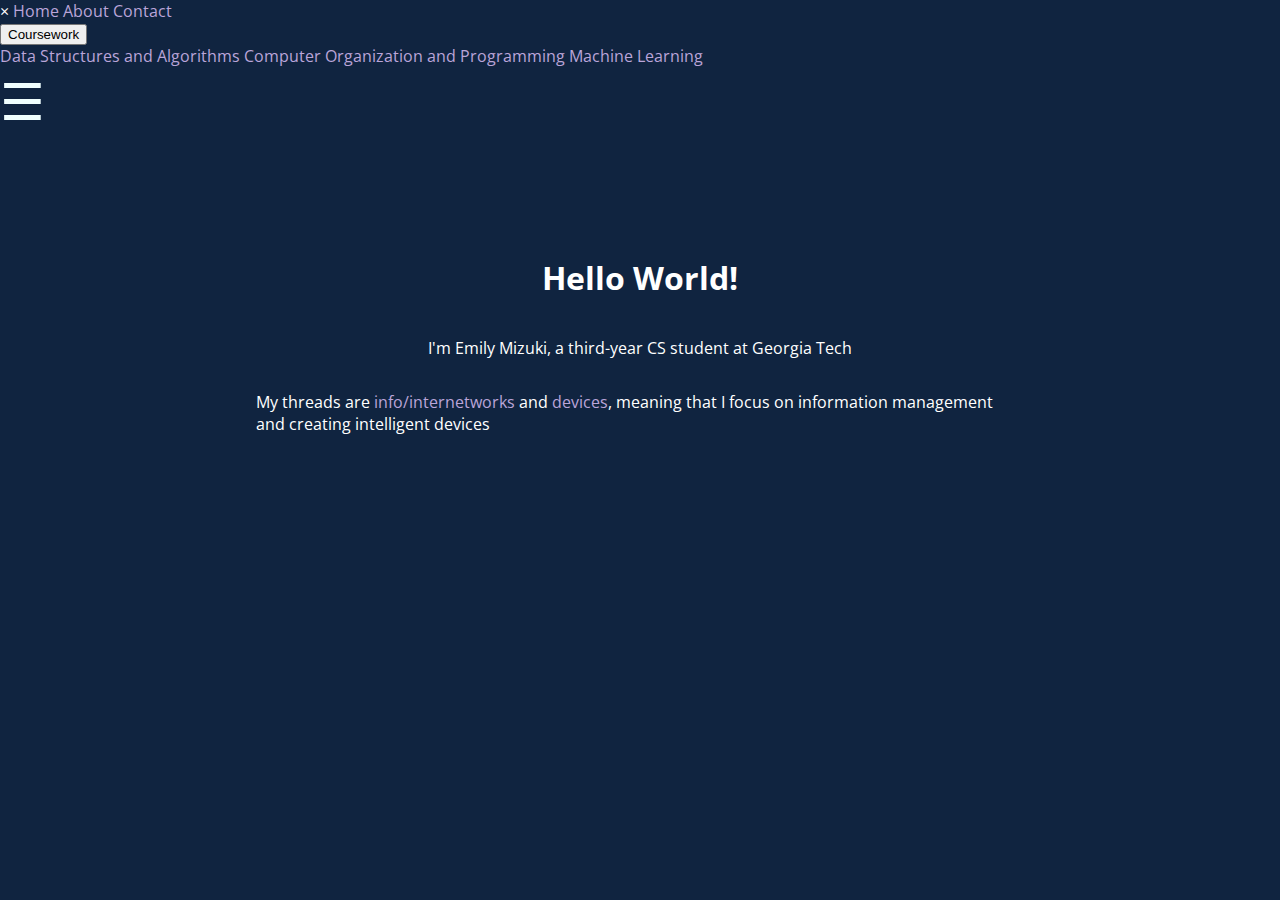
<file: index.html>
<!DOCTYPE html>
<html lang="en">
<head>
    <meta charset="UTF-8">
    <meta http-equiv="X-UA-Compatible" content="IE=edge">
    <meta name="viewport" content="width=device-width, initial-scale=1.0">

    <link rel="preconnect" href="https://fonts.googleapis.com">
    <link rel="preconnect" href="https://fonts.gstatic.com" crossorigin>
    <link href="https://fonts.googleapis.com/css2?family=Open+Sans&display=swap" rel="stylesheet">

    <!-- hello, fancy seeing you here ;p -->
    <title> Emily's Website &lt;3 </title> 

    <link rel="shortcut icon" type="image/png" href="images/konami.png"/>
    <link rel="stylesheet" href="style.css">

    <div id="mySidenav" class="sidenav">
        <a href="javascript:void(0)" class="closebtn" onclick="closeNav()">&times;</a>
        <a href="index.html">Home</a>
        <a href="about.html">About</a>
        <a href="index.html">Contact</a>
        <div class="dropdown">
            <button class="dropbtn">Coursework</button>
            <div class="dropdown-content">
              <a href="cs1332.html">Data Structures and Algorithms</a>
              <a href="cs2110.html">Computer Organization and Programming</a>
              <a href="cs4641.html">Machine Learning</a>
            </div>
          </div>
    
      </div>

      <span style="font-size:50px;cursor:pointer;color:azure" onclick="openNav()">&#9776;</span>

      <script>
        function openNav() {
          document.getElementById("mySidenav").style.width = "250px";
          document.getElementById("main").style.marginLeft = "250px";
        }
        
        function closeNav() {
          document.getElementById("mySidenav").style.width = "0";
          document.getElementById("main").style.marginLeft= "0";
        }

        </script>


</head>

<body>
    <section> 
        <h1> Hello World!</h1>
        <p> I'm Emily Mizuki, a third-year CS student at Georgia Tech </p>
        <p> My threads are <a href = "https://www.cc.gatech.edu/academics/threads/information-internetworks" target="_blank">info/internetworks</a> and 
            <a href = "https://www.cc.gatech.edu/academics/threads/devices" target="_blank">devices</a>, meaning that I focus on information management and creating intelligent devices</p>
    </section>
    
</body>
</html>
</file>
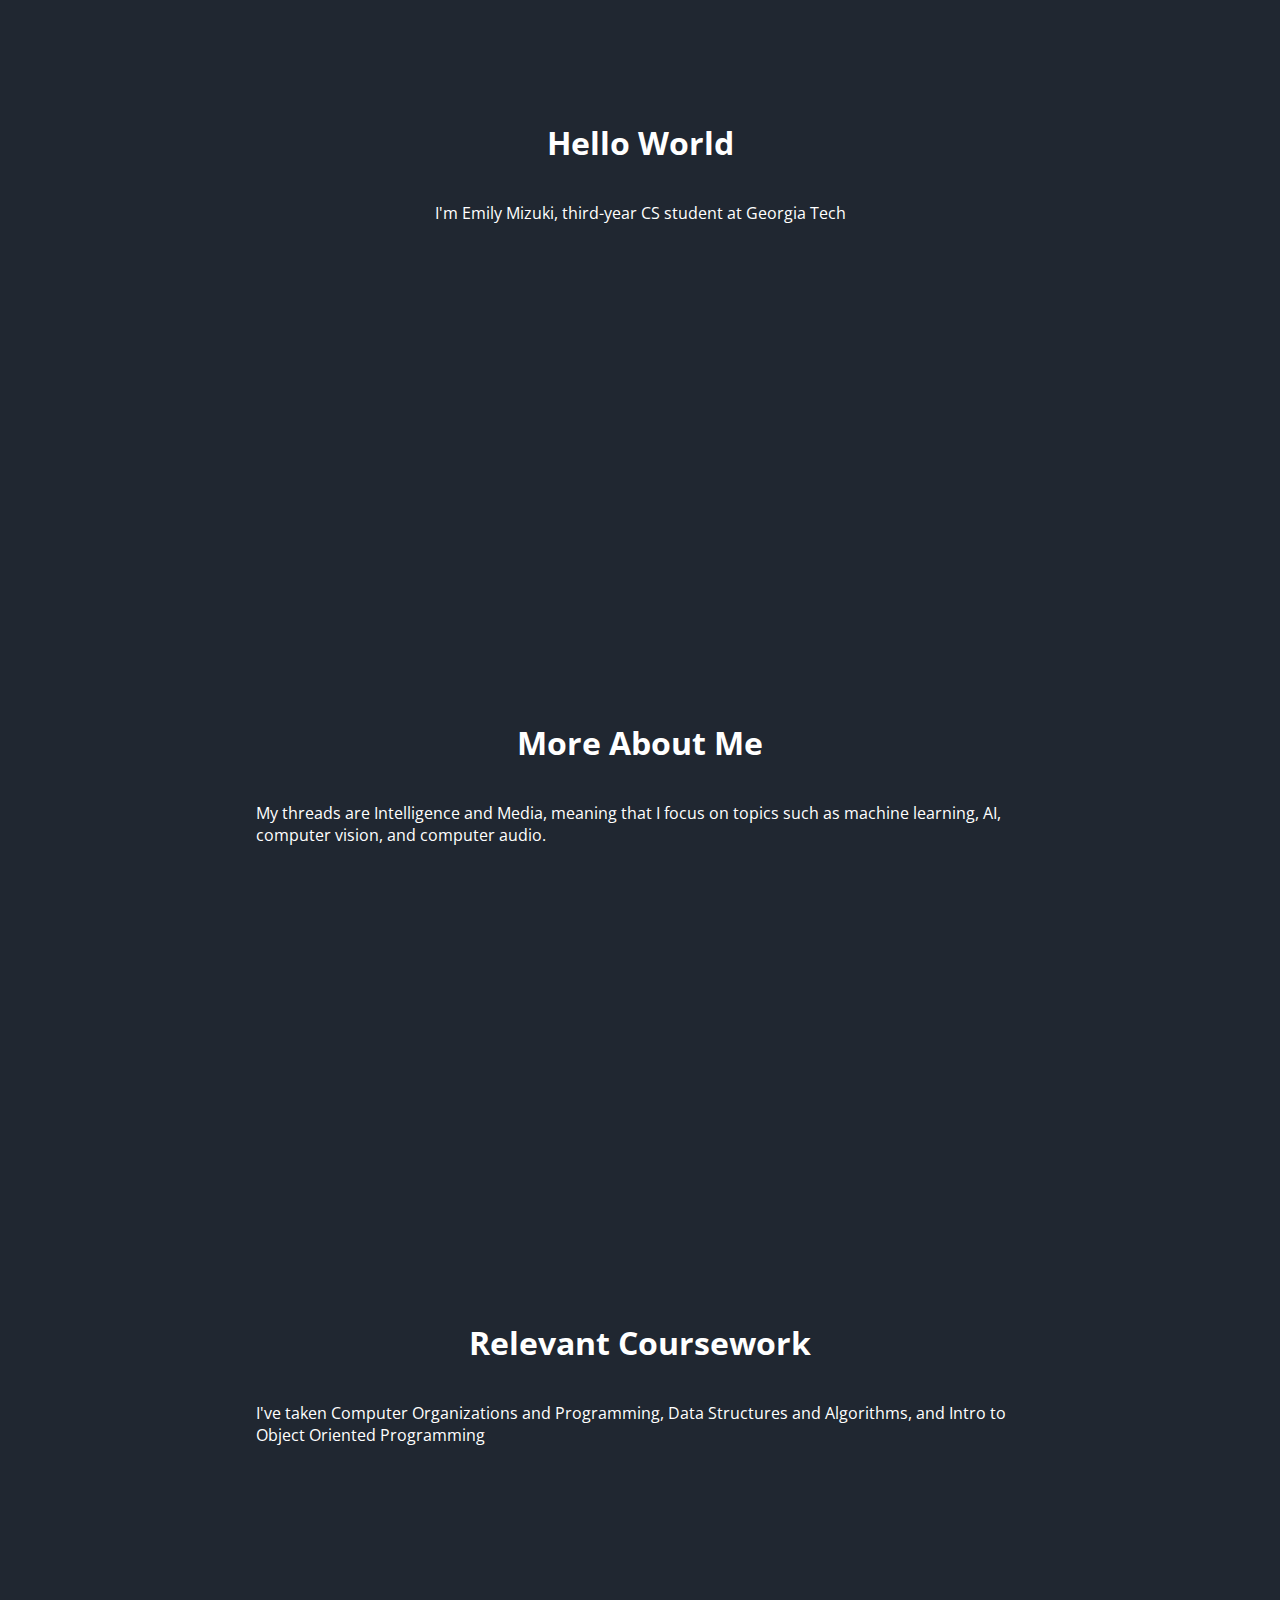
<file: personalWebsite/index.html>
<!DOCTYPE html>
<html lang="en">
<head>
    <meta charset="UTF-8">
    <meta http-equiv="X-UA-Compatible" content="IE=edge">
    <meta name="viewport" content="width=device-width, initial-scale=1.0">

    <link rel="preconnect" href="https://fonts.googleapis.com">
<link rel="preconnect" href="https://fonts.gstatic.com" crossorigin>
<link href="https://fonts.googleapis.com/css2?family=Open+Sans&display=swap" rel="stylesheet">

    <!-- reads as "Emily's Website <3"-->
    <title> Emily's Website &lt;3 </title> 

    <link rel="shortcut icon" type="image/png" href="images/konami.png"/>

    <style> 
        body {
            margin: 0;
            font-family: 'Open Sans', sans-serif;
            color: white;
            background: #202731;
        }
        section {
            position: relative;
            display: flex;
            flex-direction: column;
            align-items: center;
            min-height: 400px;
            padding: 100px 20vw;
        }
        .curve {
            position: absolute;
            height: 225px;
            width: 100%;
            bottom: 0;
        }

    </style>
</head>

<body>
    <section> 
        <h1> Hello World </h1>
        <p> I'm Emily Mizuki, third-year CS student at Georgia Tech </p>
        <div class="curve"> </div>
    </section>

    <section> 
        <h1> More About Me </h1>
        <p> My threads are Intelligence and Media, meaning that I focus on topics such as machine learning, AI, computer vision, and computer audio.</p>
        <div class="curve"> </div>
    </section>

    <section> 
        <h1> Relevant Coursework</h1>
        <p> I've taken Computer Organizations and Programming, Data Structures and Algorithms, and Intro to Object Oriented Programming</p>
        <div class="curve"> </div>
    </section>
</body>
</html>
</file>
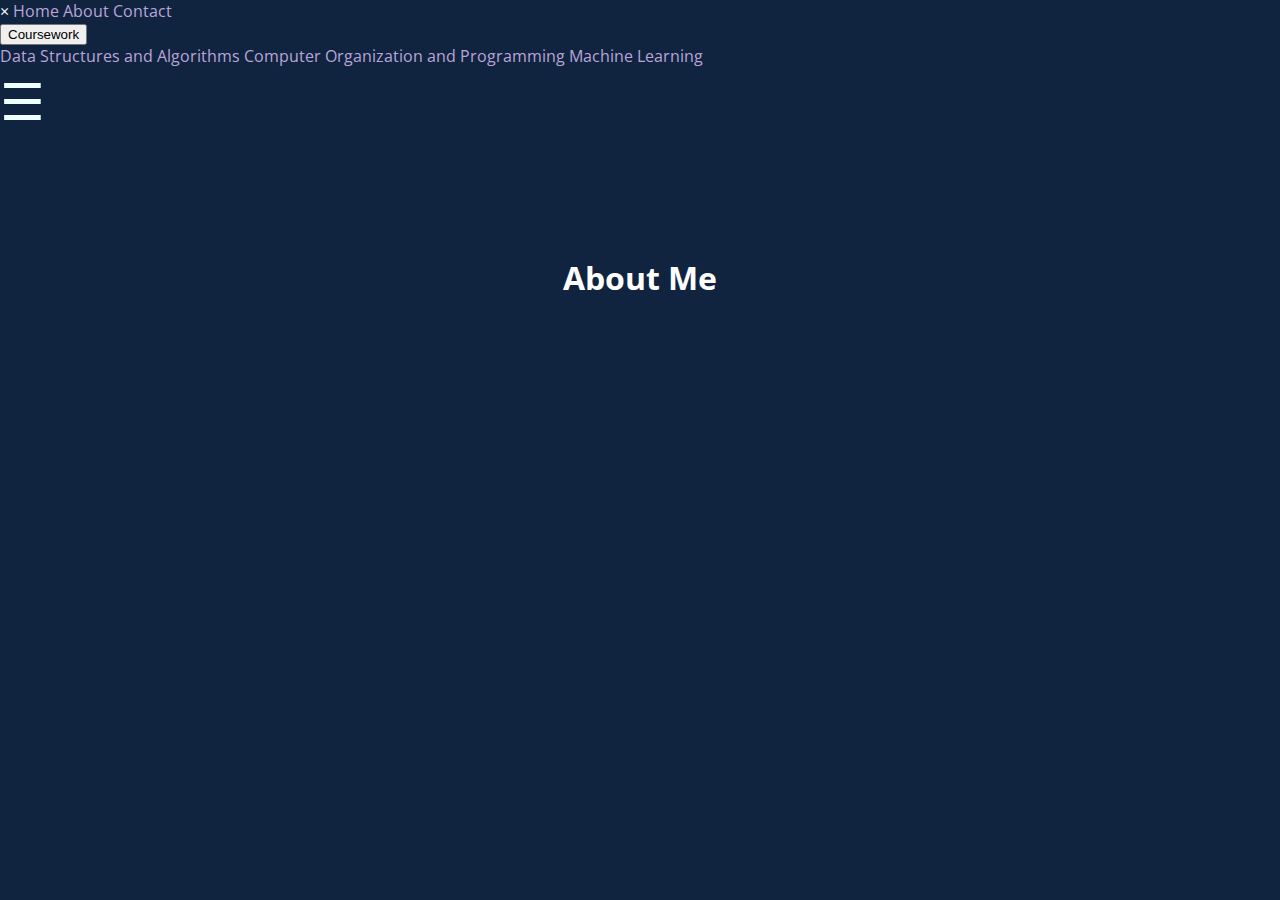
<file: about.html>
<!DOCTYPE html>
<html lang="en">
<head>
    <meta charset="UTF-8">
    <meta http-equiv="X-UA-Compatible" content="IE=edge">
    <meta name="viewport" content="width=device-width, initial-scale=1.0">

    <link rel="preconnect" href="https://fonts.googleapis.com">
    <link rel="preconnect" href="https://fonts.gstatic.com" crossorigin>
    <link href="https://fonts.googleapis.com/css2?family=Open+Sans&display=swap" rel="stylesheet">

    <link rel="shortcut icon" type="image/png" href="images/konami.png"/>
    <link rel="stylesheet" href="style.css">

    <div id="mySidenav" class="sidenav">
        <a href="javascript:void(0)" class="closebtn" onclick="closeNav()">&times;</a>
        <a href="index.html">Home</a>
        <a href="index.html">About</a>
        <a href="index.html">Contact</a>
        <div class="dropdown">
            <button class="dropbtn">Coursework</button>
            <div class="dropdown-content">
              <a href="cs1332.html">Data Structures and Algorithms</a>
              <a href="cs2110.html">Computer Organization and Programming</a>
              <a href="cs4641.html">Machine Learning</a>
            </div>
          </div>
      </div>

      <span style="font-size:50px;cursor:pointer;color:azure" onclick="openNav()">&#9776;</span>

      <script>
        function openNav() {
          document.getElementById("mySidenav").style.width = "250px";
          document.getElementById("main").style.marginLeft = "250px";
        }
        
        function closeNav() {
          document.getElementById("mySidenav").style.width = "0";
          document.getElementById("main").style.marginLeft= "0";
        }
        </script>

    <title>About</title>
</head>

<body>
    <section> 
        <h1>About Me</h1>
 
    </section>
    
</body>
</html>
</file>
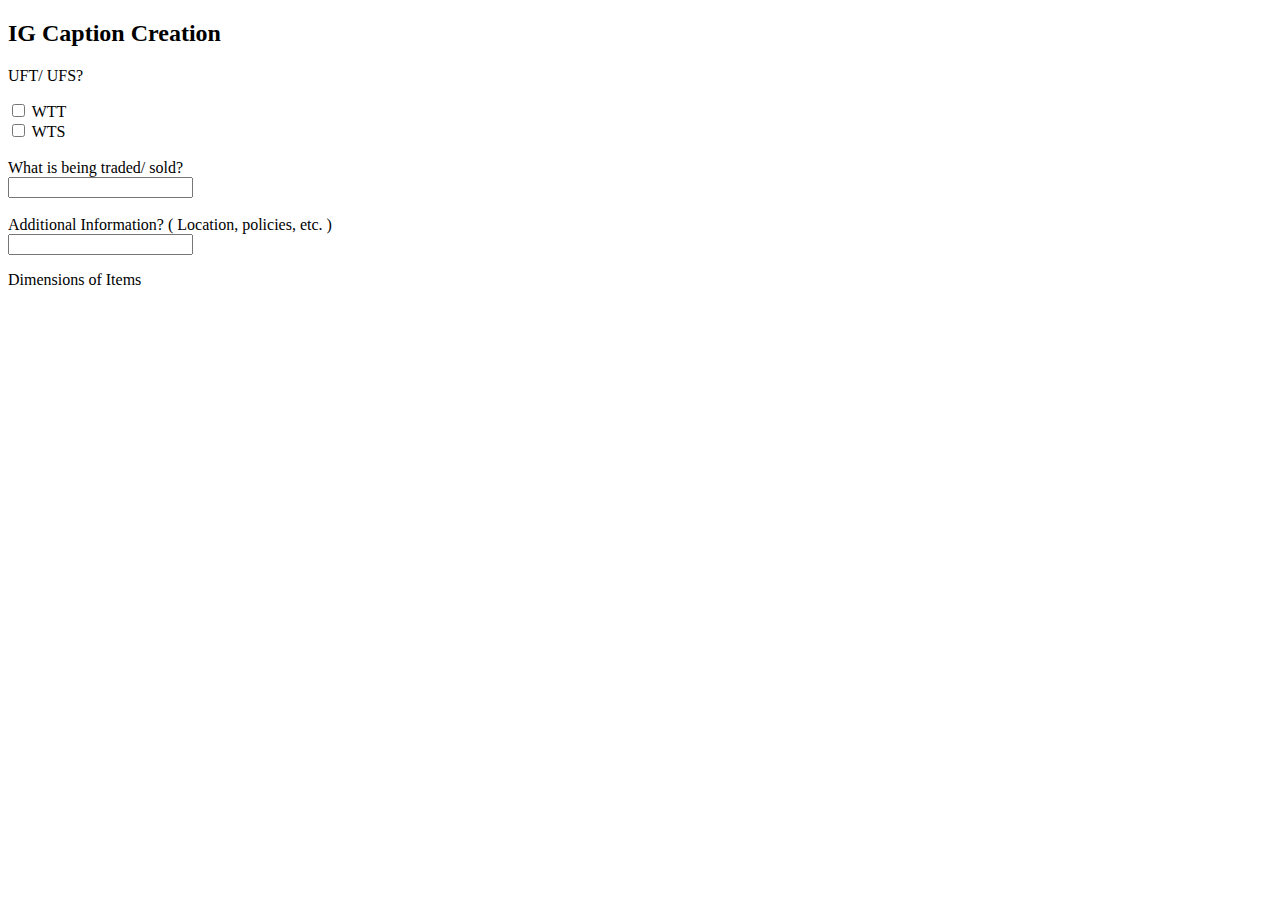
<file: captionform.html>
<!DOCTYPE html>
<meta charset="UTF-8">
<head>
    <meta http-equiv="X-UA-Compatible" content="IE=edge">
    <meta name="viewport" content="width=device-width, initial-scale=1.0">

    <link rel="preconnect" href="https://fonts.googleapis.com">
    <link rel="preconnect" href="https://fonts.gstatic.com" crossorigin>
    <link href="https://fonts.googleapis.com/css2?family=Open+Sans&display=swap" rel="stylesheet">

       <link rel="shortcut icon" type="image/png" href="images/konami.png"/>

    <title> Caption Generator </title> 
</head>

<body>
    <form>
        <h2> IG Caption Creation</h2>

        <p> UFT/ UFS?</p>
        <input type="checkbox" id="uft" name="uft">
        <label for="uft"> WTT</label><br>
        <input type="checkbox" id="ufs" name="ufs">
        <label for="ufs"> WTS</label><br><br>

        <label for="capname">What is being traded/ sold? </label><br>
        <input type="text" id="capname" name="capname"><br><br>

        <label for="addinfo"> Additional Information? &#40 Location, policies, etc. &#41 </label><br>
        <input type="text" id="addinfo" name="addinfo"><br>

        <p> Dimensions of Items</p>
    </form>
</body>
</html>
</file>
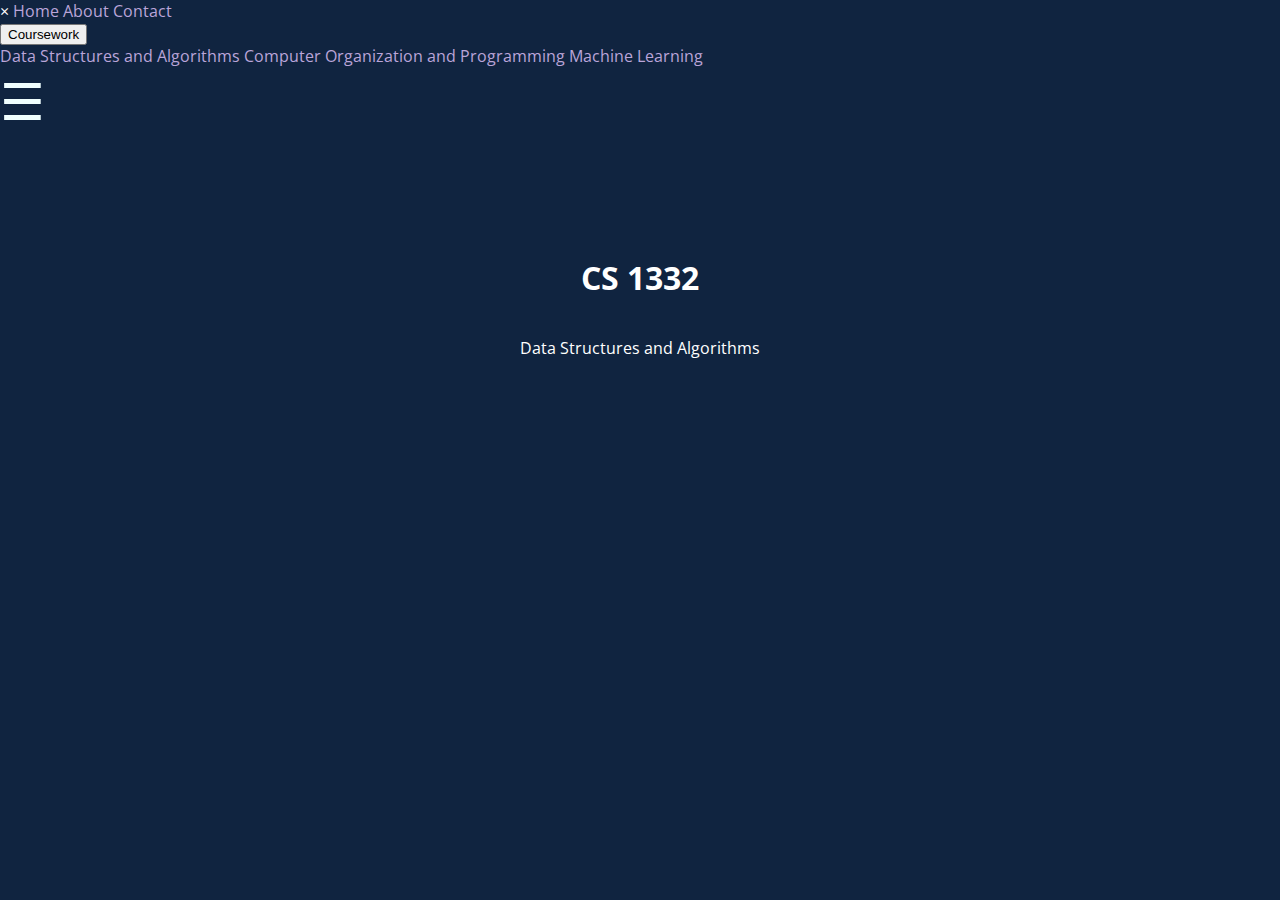
<file: cs1332.html>
<!DOCTYPE html>
<html lang="en">
<head>
    <meta charset="UTF-8">
    <meta http-equiv="X-UA-Compatible" content="IE=edge">
    <meta name="viewport" content="width=device-width, initial-scale=1.0">

    <link rel="preconnect" href="https://fonts.googleapis.com">
    <link rel="preconnect" href="https://fonts.gstatic.com" crossorigin>
    <link href="https://fonts.googleapis.com/css2?family=Open+Sans&display=swap" rel="stylesheet">

    <link rel="shortcut icon" type="image/png" href="images/konami.png"/>
    <link rel="stylesheet" href="style.css">

    <div id="mySidenav" class="sidenav">
        <a href="javascript:void(0)" class="closebtn" onclick="closeNav()">&times;</a>
        <a href="index.html">Home</a>
        <a href="about.html">About</a>
        <a href="index.html">Contact</a>
        <div class="dropdown">
            <button class="dropbtn">Coursework</button>
            <div class="dropdown-content">
              <a href="cs1332.html">Data Structures and Algorithms</a>
              <a href="cs2110.html">Computer Organization and Programming</a>
              <a href="cs4641.html">Machine Learning</a>
            </div>
          </div>
    
      </div>

      <span style="font-size:50px;cursor:pointer;color:azure" onclick="openNav()">&#9776;</span>

      <script>
        function openNav() {
          document.getElementById("mySidenav").style.width = "250px";
          document.getElementById("main").style.marginLeft = "250px";
        }
        
        function closeNav() {
          document.getElementById("mySidenav").style.width = "0";
          document.getElementById("main").style.marginLeft= "0";
        }

        </script>

    <title>CS 1332: Data Structures and Algorithms</title>
</head>

<body>
    <section> 
        <h1>CS 1332</h1>
        <p>Data Structures and Algorithms</p>
    </section>
    
</body>
</html>
</file>
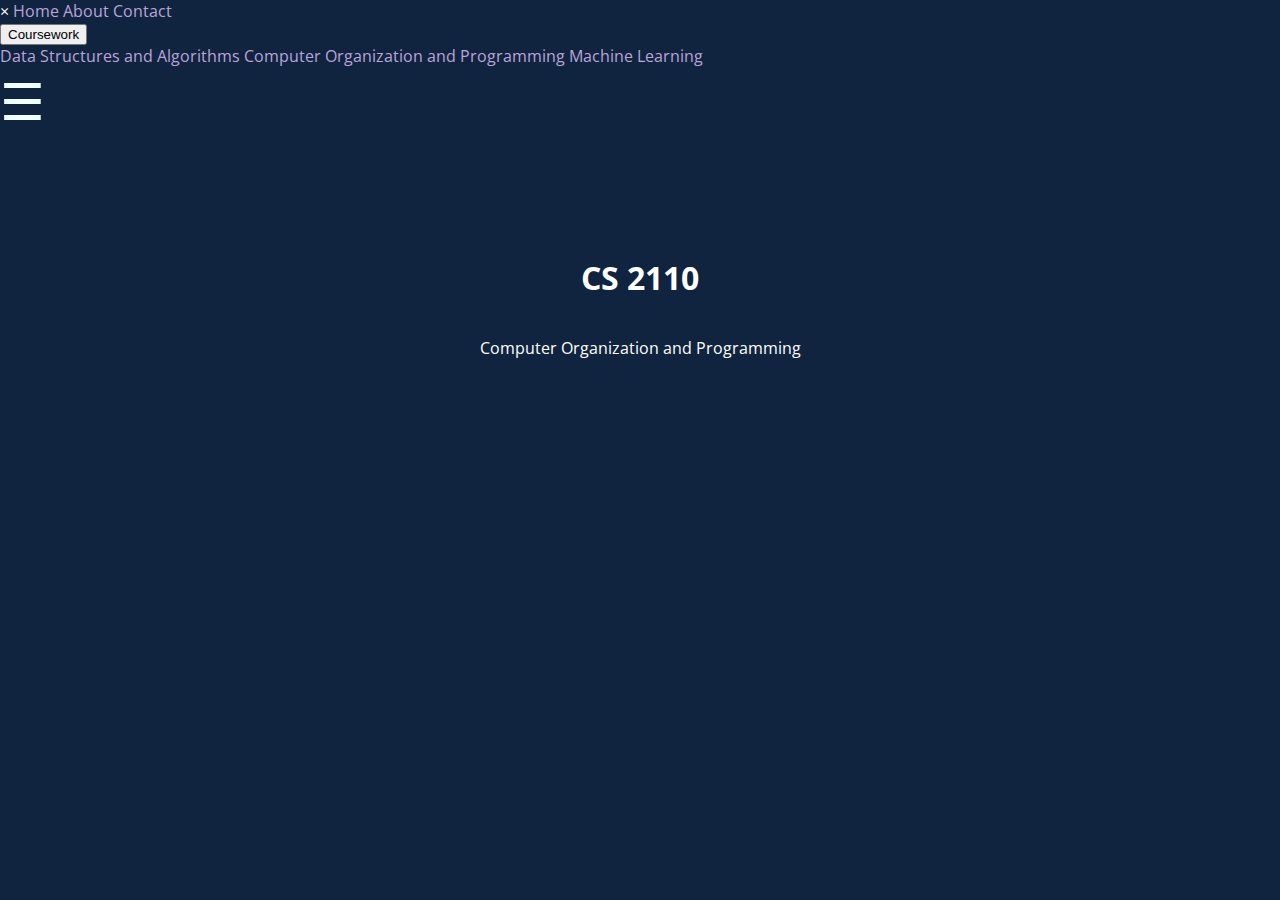
<file: cs2110.html>
<!DOCTYPE html>
<html lang="en">
<head>
    <meta charset="UTF-8">
    <meta http-equiv="X-UA-Compatible" content="IE=edge">
    <meta name="viewport" content="width=device-width, initial-scale=1.0">

    <link rel="preconnect" href="https://fonts.googleapis.com">
    <link rel="preconnect" href="https://fonts.gstatic.com" crossorigin>
    <link href="https://fonts.googleapis.com/css2?family=Open+Sans&display=swap" rel="stylesheet">

    <link rel="shortcut icon" type="image/png" href="images/konami.png"/>
    <link rel="stylesheet" href="style.css">

    <div id="mySidenav" class="sidenav">
        <a href="javascript:void(0)" class="closebtn" onclick="closeNav()">&times;</a>
        <a href="index.html">Home</a>
        <a href="index.html">About</a>
        <a href="index.html">Contact</a>
        <div class="dropdown">
            <button class="dropbtn">Coursework</button>
            <div class="dropdown-content">
              <a href="cs1332.html">Data Structures and Algorithms</a>
              <a href="cs2110.html">Computer Organization and Programming</a>
              <a href="cs4641.html">Machine Learning</a>
            </div>
          </div>
      </div>

      <span style="font-size:50px;cursor:pointer;color:azure" onclick="openNav()">&#9776;</span>

      <script>
        function openNav() {
          document.getElementById("mySidenav").style.width = "250px";
          document.getElementById("main").style.marginLeft = "250px";
        }
        
        function closeNav() {
          document.getElementById("mySidenav").style.width = "0";
          document.getElementById("main").style.marginLeft= "0";
        }
        </script>

    <title>CS 2110: Computer Organization and Programming</title>
</head>

<body>
    <section> 
        <h1>CS 2110</h1>
        <p>Computer Organization and Programming</p>
    </section>
    
</body>
</html>
</file>
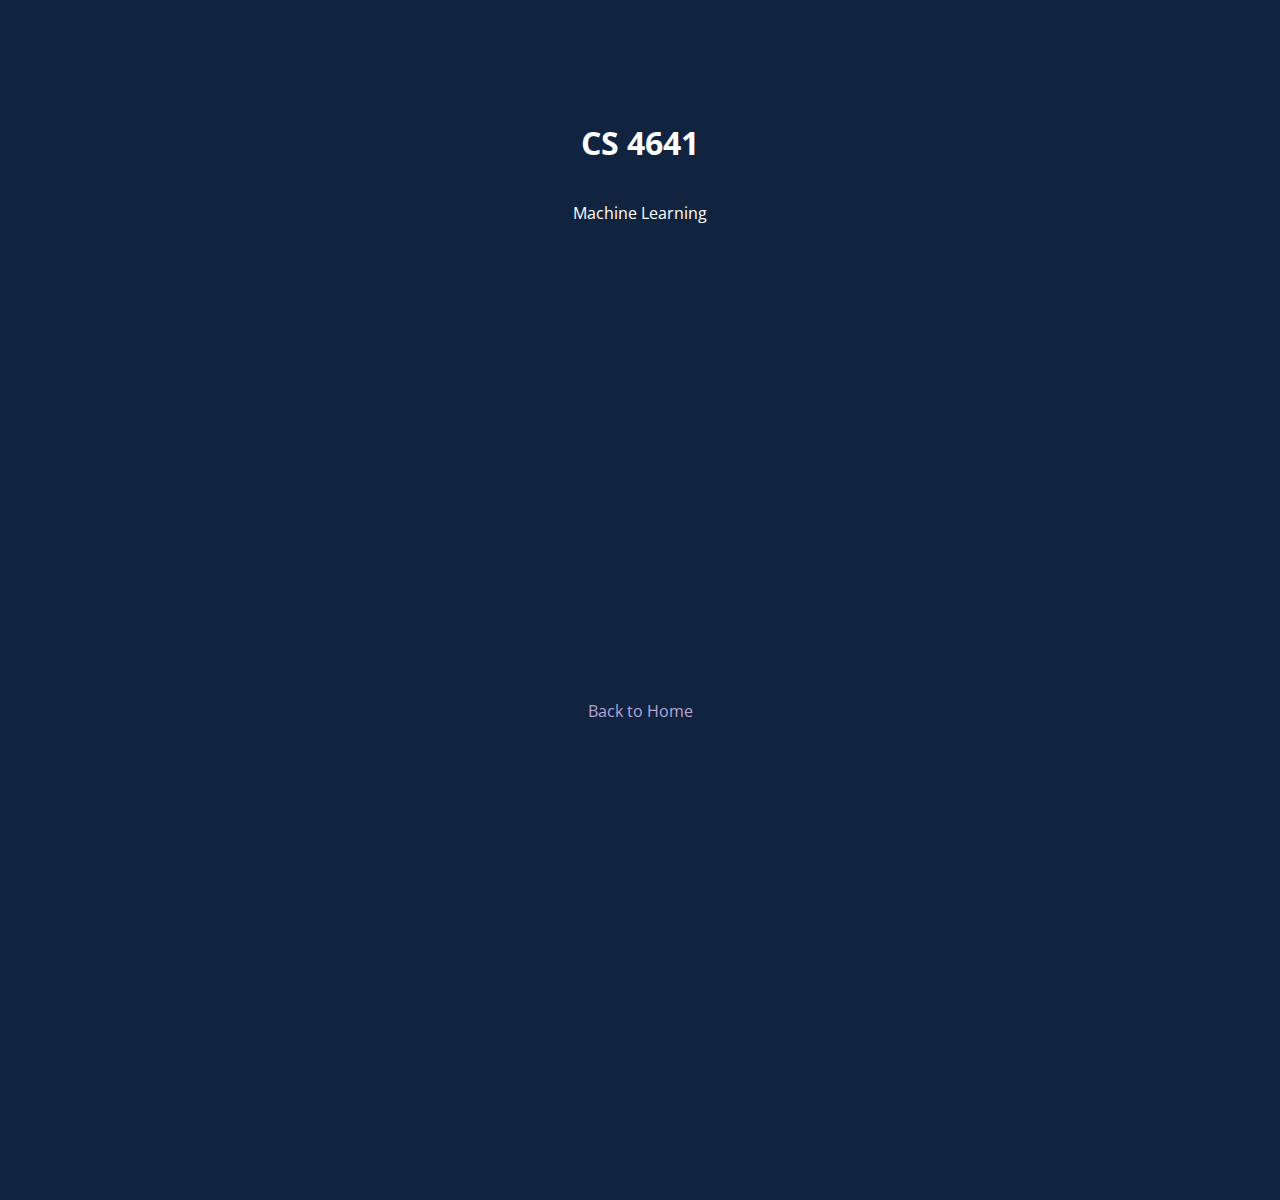
<file: cs4641.html>
<!DOCTYPE html>
<html lang="en">
<head>
    <meta charset="UTF-8">
    <meta http-equiv="X-UA-Compatible" content="IE=edge">
    <meta name="viewport" content="width=device-width, initial-scale=1.0">

    <link rel="preconnect" href="https://fonts.googleapis.com">
    <link rel="preconnect" href="https://fonts.gstatic.com" crossorigin>
    <link href="https://fonts.googleapis.com/css2?family=Open+Sans&display=swap" rel="stylesheet">

    <link rel="shortcut icon" type="image/png" href="images/konami.png"/>
    <link rel="stylesheet" href="style.css">

    <title>CS 4641: Machine Learning</title>
</head>

<body>
    <section> 
        <h1>CS 4641</h1>
        <p>Machine Learning</p>
    </section>

    <section>
        <a href="index.html"> Back to Home</a>
    </section>
    
</body>
</html>
</file>
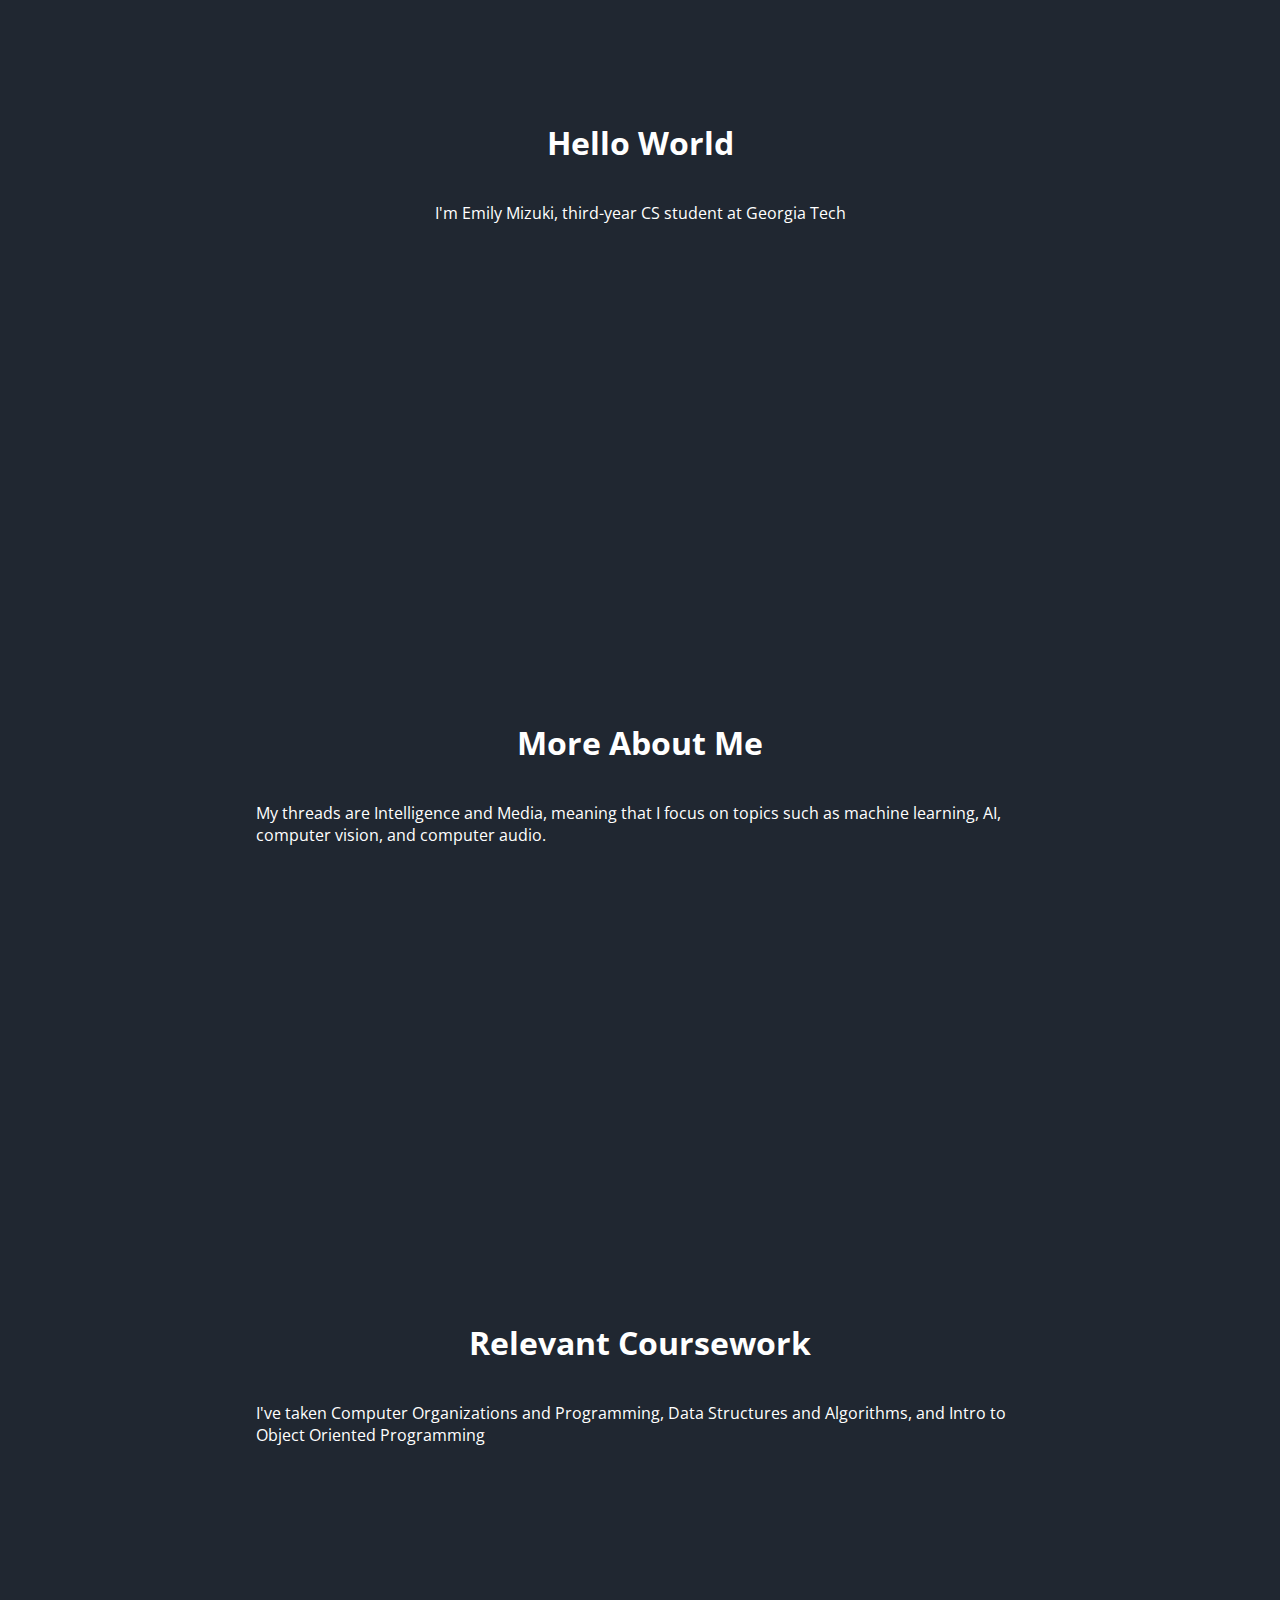
<file: personalWebsite/home.html>
<!DOCTYPE html>
<html lang="en">
<head>
    <meta charset="UTF-8">
    <meta http-equiv="X-UA-Compatible" content="IE=edge">
    <meta name="viewport" content="width=device-width, initial-scale=1.0">

    <link rel="preconnect" href="https://fonts.googleapis.com">
<link rel="preconnect" href="https://fonts.gstatic.com" crossorigin>
<link href="https://fonts.googleapis.com/css2?family=Open+Sans&display=swap" rel="stylesheet">

    <!-- reads as "Emily's Website <3"-->
    <title> Emily's Website &lt;3 </title> 

    <link rel="shortcut icon" type="image/png" href="images/konami.png"/>

    <style> 
        body {
            margin: 0;
            font-family: 'Open Sans', sans-serif;
            color: white;
            background: #202731;
        }
        section {
            position: relative;
            display: flex;
            flex-direction: column;
            align-items: center;
            min-height: 400px;
            padding: 100px 20vw;
        }
        .curve {
            position: absolute;
            height: 225px;
            width: 100%;
            bottom: 0;
        }

    </style>
</head>

<body>
    <section> 
        <h1> Hello World </h1>
        <p> I'm Emily Mizuki, third-year CS student at Georgia Tech </p>
        <div class="curve"> </div>
    </section>

    <section> 
        <h1> More About Me </h1>
        <p> My threads are Intelligence and Media, meaning that I focus on topics such as machine learning, AI, computer vision, and computer audio.</p>
        <div class="curve"> </div>
    </section>

    <section> 
        <h1> Relevant Coursework</h1>
        <p> I've taken Computer Organizations and Programming, Data Structures and Algorithms, and Intro to Object Oriented Programming</p>
        <div class="curve"> </div>
    </section>
</body>
</html>
</file>
<file: style.css>
body {
  margin: 0;
  font-family: 'Open Sans', sans-serif;
  color: white;
  background: #102440;
}
section {
  position: relative;
  display: flex;
  flex-direction: column;
  align-items: center;
  min-height: 400px;
  padding: 100px 20vw;
}

form {
  background: #102440;
  display: flex;
  flex-direction: column;
  padding: 2vw 4vw;
  width: 90%;
  max-width: 600px;
  border-radius: 50px;
  margin-top: 15%;
}

form h1 {
  color: white;
  font-family: 'Open Sans', sans-serif;
  margin-bottom: 20px;
  align-self: center;
}

form input, form textarea {
  font-family: 'Open Sans', sans-serif;
  border: 0;
  margin: 10px 0;
  padding: 20px;
  outline: none;
  background-color: aliceblue;
  font-size: 16px;
}

form button {
  padding: 15px;
  background: #baa5d9;
  color: white;
  font-family: 'Open Sans', sans-serif;
  font-size: 18px;
  border: 0;
  outline: none;
  cursor: pointer;
  width: 150px;
  align-self: center;
  margin: 20px auto 0;
  border-radius: 30px;
}

.pink {
  background-color: #a64968;
}

.lilac {
  background-color: #baa5d9;
}

.darkblue {
  background-color: #122a5c;
}

.wave {
  position: absolute;
  bottom: 0;
  left: 0;
  width: 100%;
  overflow: hidden;
  line-height: 0;
  transform: rotate(180deg);
}

.wave svg {
  position: relative;
  display: block;
  width: calc(103% + 1.3px);
  height: 203px;
}

.wave .shape-fill {
  fill: #102440;
}

.wave2 {
  position: absolute;
  top: 0;
  left: 0;
  width: 100%;
  overflow: hidden;
  line-height: 0;
}

.wave2 svg {
  position: relative;
  display: block;
  width: calc(100% + 1.3px);
  height: 144px;
}

.wave2 .shape-fill {
  fill: #102440;
}

a:link {
  color: #baa5d9;
  background-color: transparent;
  text-decoration: none;
}

a:visited {
  color:#baa5d9;
  background-color: transparent;
  text-decoration: none;
}

a:hover {
  color: white;
  background-color: transparent;
}

a:active {
  color: white;
  background-color: transparent;
  text-decoration: underline;
}

.contact {
  width: 100%;
  background: transparent;
  display: flex;
  align-items:center;
  justify-content: center;
}
</file>
